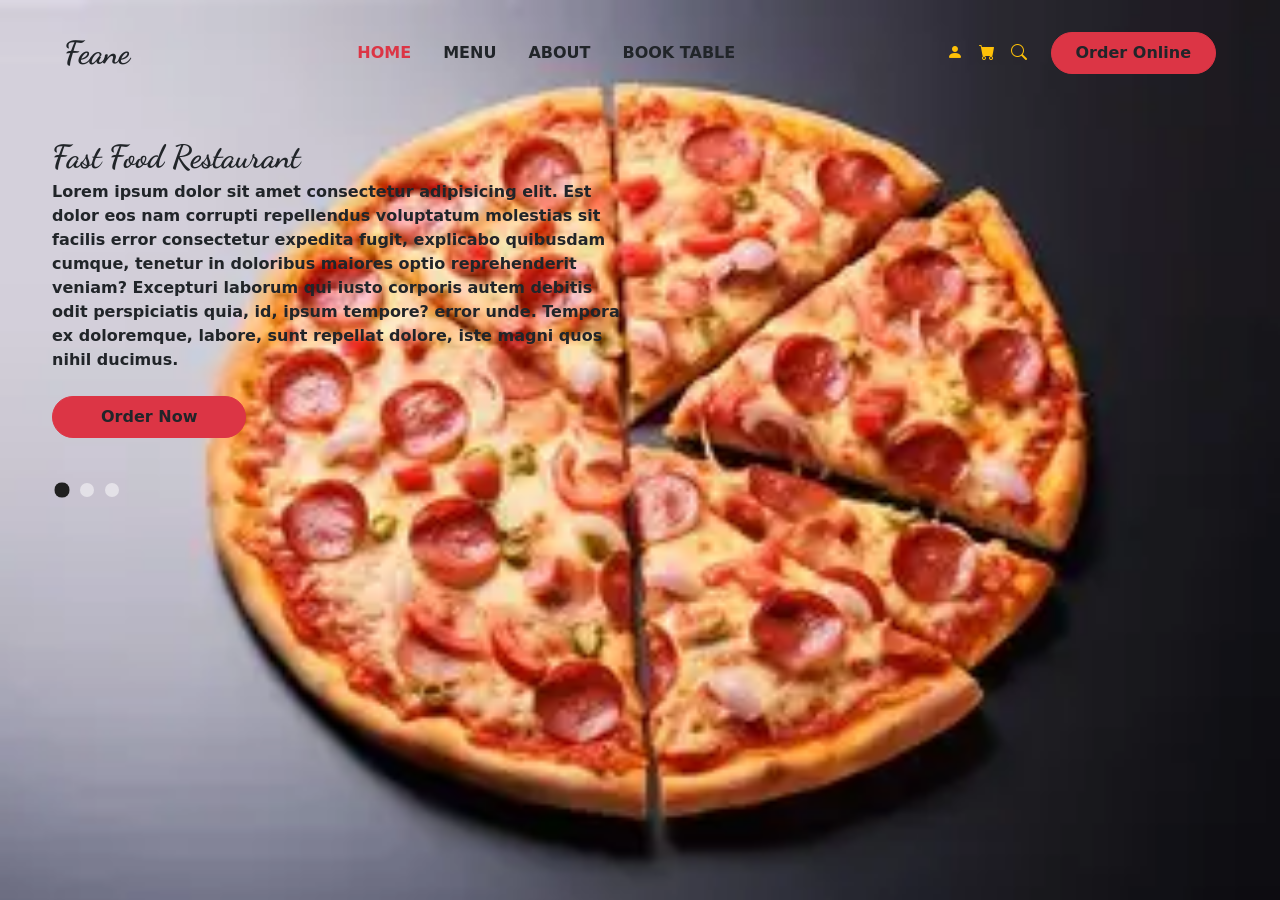
<file: Feane/index.html>
<!doctype html>
<html>
  <head>
    <meta charset="utf-8" />
    <meta name="viewport" content="width=device-width, initial-scale=1" />

    <title>Feane</title>
    <link rel="preconnect" href="https://fonts.googleapis.com" />
    <link rel="preconnect" href="https://fonts.gstatic.com" crossorigin />
    <link
      href="https://fonts.googleapis.com/css2?family=Dancing+Script:wght@400..700&display=swap"
      rel="stylesheet"
    />
    <link rel="stylesheet" href="assets/css/bootstrap.min.css" />

    <!-- Bootstrap Icons -->
    <link
      rel="stylesheet"
      href="https://cdn.jsdelivr.net/npm/bootstrap-icons@1.13.1/font/bootstrap-icons.min.css"
    />
    <link
      href="https://fonts.googleapis.com/css2?family=Great+Vibes&display=swap"
      rel="stylesheet"
    />
    <link rel="stylesheet" href="assets/css/style.css" />
  </head>

  <body>
    <div class="parent bg-dark min-vh-100 py-3">
      <div class="container">
        <nav class="navbar navbar-expand-lg text-center navbar-dark bg-transparent">
          <div class="container-fluid">
            <a class="navbar-brand text-dark fw-bold" href="#">Feane</a>
            <button
              class="navbar-toggler"
              type="button"
              data-bs-toggle="collapse"
              data-bs-target="#navbarNav"
              aria-controls="navbarNav"
              aria-expanded="false"
              aria-label="Toggle navigation"
            >
              <span class="navbar-toggler-icon"></span>
            </button>
            <div class="collapse navbar-collapse" id="navbarNav">
              <div class="navbar-nav mx-auto">
                <a class="nav-link text-danger fw-bold active px-3" href="#"
                  >HOME</a
                >
                <a class="nav-link text-dark link-danger fw-bold px-3" href="#">MENU</a>
                <a class="nav-link text-dark link-danger fw-bold px-3" href="#">ABOUT</a>
                <a class="nav-link text-dark link-danger fw-bold px-3" href="#"
                  >BOOK TABLE</a
                >
              </div>
              <div class="d-flex align-items-center justify-content-center gap-3 mt-3 mt-lg-0">
                <a href="#" class="text-warning"
                  ><i class="bi bi-person-fill"></i
                ></a>
                <a href="#" class="text-warning"
                  ><i class="bi bi-cart-fill"></i
                ></a>
                <a href="#" class="text-warning"><i class="bi bi-search"></i></a>
                <a
                  href="#"
                  class="btn btn-danger text-dark rounded-pill px-4 py-2 ms-2 fw-semibold"
                >
                  Order Online
                </a>
              </div>
            </div>
          </div>
        </nav>
      </div>
      <div class="container mt-5">
        <div class="row align-items-center">
          <div class="col-lg-6">
            <div id="heroSlider" class="carousel slide" data-bs-ride="carousel">
              <div class="carousel-inner">
                <div class="carousel-item active">
                  <h1 class="fo text-dark display-4 fw-bold mb-1">
                    Fast Food Restaurant
                  </h1>
                  <p class="text-light-50 text-dark fw-bold mb-4">
                    Lorem ipsum dolor sit amet consectetur adipisicing elit. Est
                    dolor eos nam corrupti repellendus voluptatum molestias sit
                    facilis error consectetur expedita fugit, explicabo
                    quibusdam cumque, tenetur in doloribus maiores optio
                    reprehenderit veniam? Excepturi laborum qui iusto corporis
                    autem debitis odit perspiciatis quia, id, ipsum tempore?
                    error unde. Tempora ex doloremque, labore, sunt repellat
                    dolore, iste magni quos nihil ducimus.
                  </p>
                  <a
                    href="#"
                    class="btn btn-danger text-dark rounded-pill px-5 py-2 fw-semibold"
                  >
                    Order Now
                  </a>
                </div>
                <div class="carousel-item">
                  <h1 class="fo text-dark display-4 fw-bold mb-3">
                    Delicious Food
                  </h1>
                  <p class="text-light-50 text-dark fw-bold mb-4">
                    Doloremque, itaque aperiam facilis rerum, commodi,
                    temporibus sapiente ad mollitia laborum quam quisquam esse
                    error unde. Tempora ex doloremque, labore, sunt repellat
                    dolore, iste magni quos nihil ducimus libero ipsam.
                    reprehenderit veniam? Excepturi laborum qui iusto corporis
                    autem debitis odit perspiciatis quia, id, ipsum tempore?
                    error unde. Tempora ex doloremque, labore, sunt repellat
                    dolore, iste magni quos nihil ducimus.
                  </p>
                  <a
                    href="#"
                    class="btn btn-danger text-dark rounded-pill px-5 py-2 fw-semibold"
                  >
                    Order Now
                  </a>
                </div>
                <div class="carousel-item">
                  <h1 class="fo text-dark display-4 fw-bold mb-3">
                    Best Burgers
                  </h1>
                  <p class="text-light-50 text-dark fw-bold mb-4">
                    Doloremque, itaque aperiam facilis rerum, commodi,
                    temporibus sapiente ad mollitia laborum quam quisquam esse
                    error unde. Tempora ex doloremque, labore, sunt repellat
                    dolore, iste magni quos nihil ducimus libero ipsam.
                    Doloremque, itaque aperiam facilis rerum, commodi,
                    temporibus sapiente ad mollitia laborum quam quisquam esse
                    error unde. Tempora ex doloremque, labore, sunt repellat
                    dolore, iste magni quos nihil ducimus.
                  </p>
                  <a
                    href="#"
                    class="btn btn-danger text-dark rounded-pill px-5 py-2 fw-semibold"
                  >
                    Order Now
                  </a>
                </div>
              </div>
              <div
                class="carousel-indicators custom-indicators me-auto m-0 mb-0"
              >
                <button
                  type="button"
                  data-bs-target="#heroSlider"
                  data-bs-slide-to="0"
                  class="active"
                  aria-current="true"
                  aria-label="Slide 1"
                ></button>
                <button
                  type="button"
                  data-bs-target="#heroSlider"
                  data-bs-slide-to="1"
                  aria-label="Slide 2"
                ></button>
                <button
                  type="button"
                  data-bs-target="#heroSlider"
                  data-bs-slide-to="2"
                  aria-label="Slide 3"
                ></button>
              </div>
            </div>
          </div>
        </div>
      </div>
    </div>
    <script src="assets/js/bootstrap.bundle.min.js"></script>
  </body>
</html>
</file>
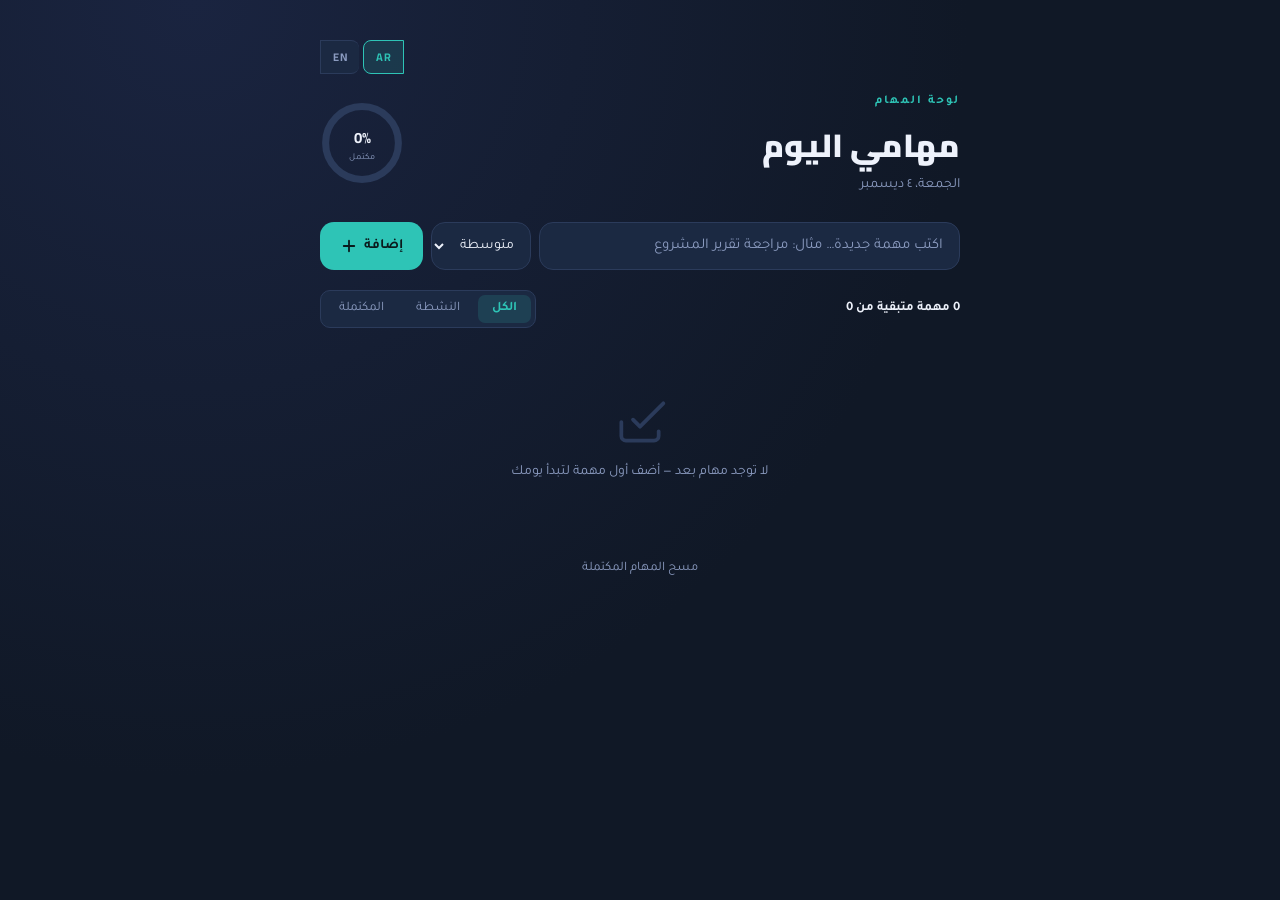
<file: to-do-list/index.html>
<!doctype html>
<html lang="ar" dir="rtl">
  <head>
    <meta charset="UTF-8" />
    <meta name="viewport" content="width=device-width, initial-scale=1.0" />
    <title>TO-DO-LIST</title>
    <link rel="preconnect" href="https://fonts.googleapis.com" />
    <link
      href="https://fonts.googleapis.com/css2?family=Cairo:wght@400;600;700;900&family=Tajawal:wght@300;400;500;700&family=Inter:wght@400;500;600;700;900&display=swap"
      rel="stylesheet"
    />
    <link rel="stylesheet" href="style.css" />
  </head>
  <body>
    <div class="app">
      <!-- Change Language -->
      <div class="lang-switch">
        <button class="lang-btn active" data-lang="ar" id="langArBtn">
          AR
        </button>
        <button class="lang-btn" data-lang="en" id="langEnBtn">EN</button>
      </div>
      <!-- Title + Progress Ring -->
      <header class="app-header">
        <div class="header-text">
          <span class="eyebrow" data-i18n="eyebrow">لوحة المهام</span>
          <h1 data-i18n="title">مهامي اليوم</h1>
          <p class="subtitle" id="dateLine"></p>
        </div>
        <div class="progress-ring" id="progressRing">
          <svg viewBox="0 0 120 120">
            <circle class="ring-bg" cx="60" cy="60" r="52"></circle>
            <circle
              class="ring-fill"
              id="ringFill"
              cx="60"
              cy="60"
              r="52"
            ></circle>
          </svg>
          <div class="ring-label">
            <span id="ringPercent">0%</span>
            <small data-i18n="ringDone">مكتمل</small>
          </div>
        </div>
      </header>
      <!-- Important Addition -->
      <form class="add-form" id="addForm" autocomplete="off">
        <input
          type="text"
          id="taskInput"
          data-i18n-placeholder="inputPlaceholder"
          placeholder="اكتب مهمة جديدة… مثال: مراجعة تقرير المشروع"
          maxlength="120"
          data-i18n-aria="inputAria"
          aria-label="مهمة جديدة"
        />
        <select
          id="priorityInput"
          data-i18n-aria="priorityAria"
          aria-label="أولوية المهمة"
        >
          <option value="low" data-i18n="low">منخفضة</option>
          <option value="medium" selected data-i18n="medium">متوسطة</option>
          <option value="high" data-i18n="high">عالية</option>
        </select>
        <button type="submit" class="btn-add">
          <span data-i18n="addBtn">إضافة</span>
          <svg width="18" height="18" viewBox="0 0 24 24" fill="none">
            <path
              d="M12 5v14M5 12h14"
              stroke="currentColor"
              stroke-width="2.4"
              stroke-linecap="round"
            />
          </svg>
        </button>
      </form>
      <!-- Statistics And Filters -->
      <div class="toolbar">
        <div class="stats">
          <span id="remainingCount">0</span>
          <span data-i18n="statsMiddle">مهمة متبقية من</span>
          <span id="totalCount">0</span>
        </div>
        <div class="filters" role="tablist">
          <button
            class="filter-btn active"
            data-filter="all"
            data-i18n="filterAll"
          >
            الكل
          </button>
          <button
            class="filter-btn"
            data-filter="active"
            data-i18n="filterActive"
          >
            النشطة
          </button>
          <button
            class="filter-btn"
            data-filter="completed"
            data-i18n="filterCompleted"
          >
            المكتملة
          </button>
        </div>
      </div>
      <!-- Task List -->
      <ul class="task-list" id="taskList"></ul>
      <!-- Empty Status -->
      <div class="empty-state" id="emptyState">
        <svg width="56" height="56" viewBox="0 0 24 24" fill="none">
          <path
            d="M9 11l3 3L22 4M4 12v6a2 2 0 002 2h12a2 2 0 002-2v-2"
            stroke="currentColor"
            stroke-width="1.6"
            stroke-linecap="round"
            stroke-linejoin="round"
          />
        </svg>
        <p id="emptyText">لا توجد مهام بعد — أضف أول مهمة لتبدأ يومك</p>
      </div>
      <!-- Deleted Completed -->
      <footer class="app-footer">
        <button
          id="clearCompleted"
          class="btn-clear"
          data-i18n="clearCompleted"
        >
          مسح المهام المكتملة
        </button>
      </footer>
    </div>
    <script src="script.js"></script>
  </body>
</html>
</file>
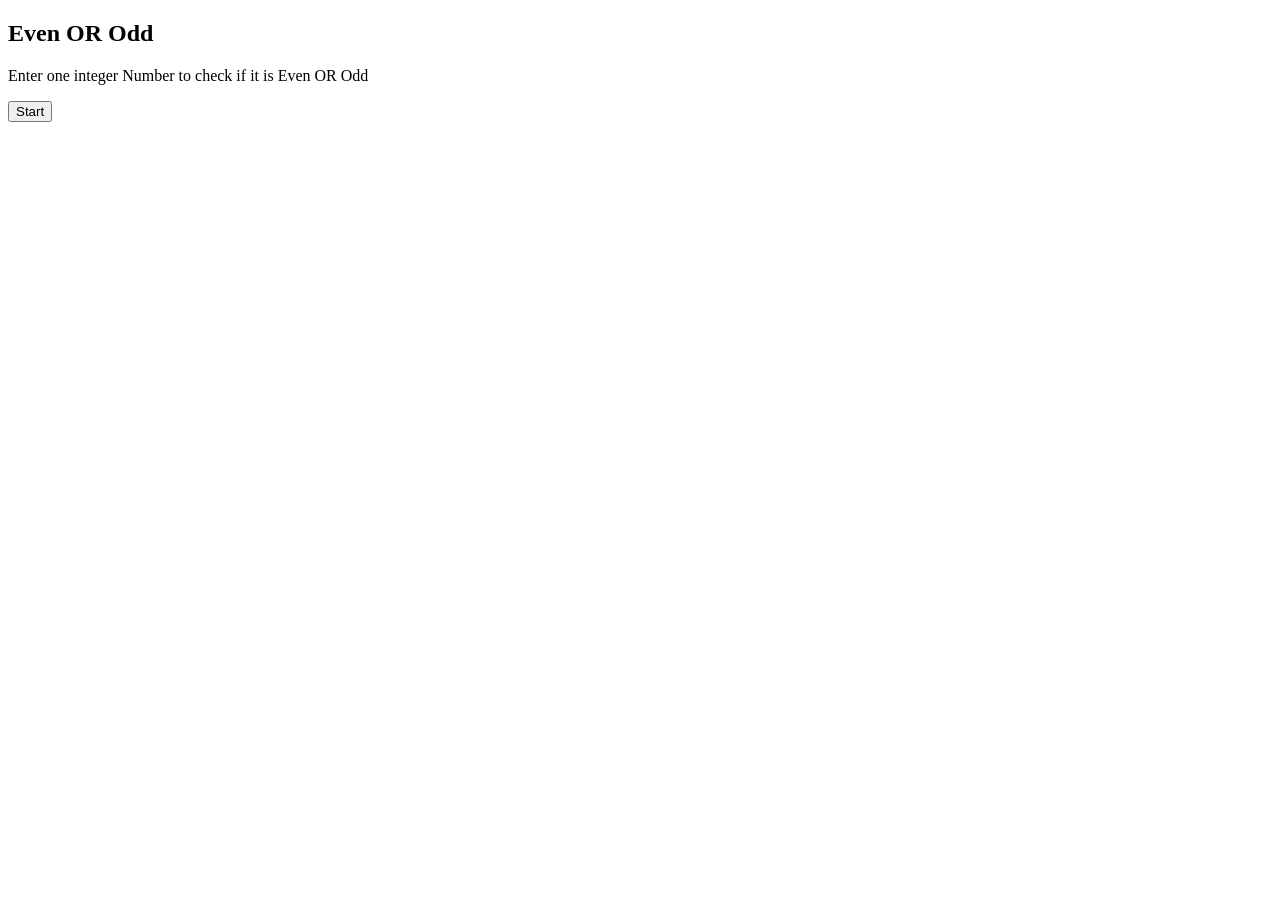
<file: task-js/even-or-odd/index.html>
<!DOCTYPE html>
<html lang="en">
<head>
  <meta charset="UTF-8">
  <title>Even OR Odd</title>
</head>
<body>
  <h2>Even OR Odd</h2>
  <p>Enter one integer Number to check if it is Even OR Odd</p>
  <button id="startBtn">Start</button>
  <p id="result"></p>
  <script src="plugin.js"></script>
</body>
</html>
</file>
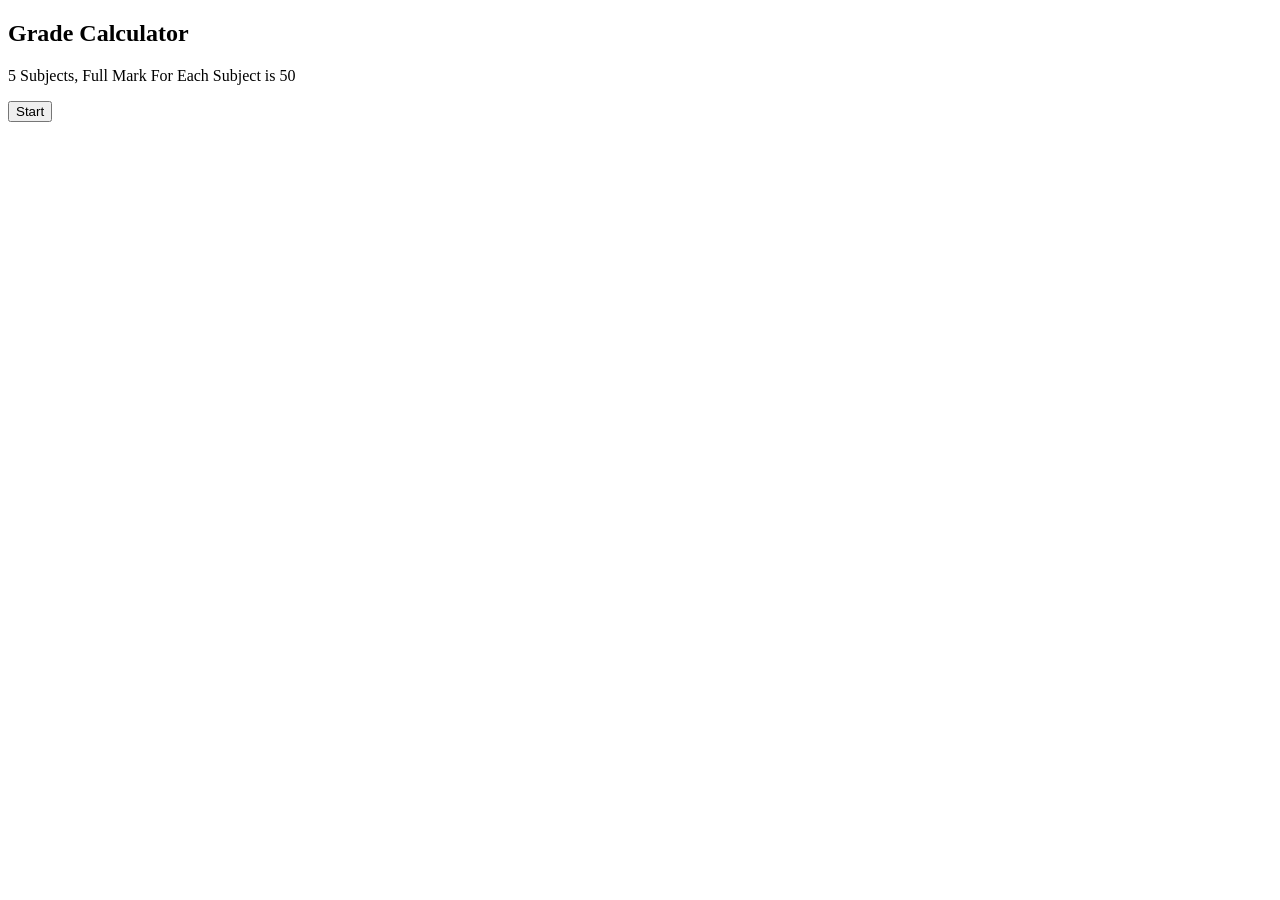
<file: task-js/grade/index.html>
<!DOCTYPE html>
<html lang="en">
<head>
  <meta charset="UTF-8">
  <title>Grade Calculator</title>
</head>
<body>
  <h2>Grade Calculator</h2>
  <p>5 Subjects, Full Mark For Each Subject is 50</p>
  <button id="startBtn">Start</button>
  <p id="result"></p>
  <script src="plugin.js"></script>
</body>
</html>
</file>
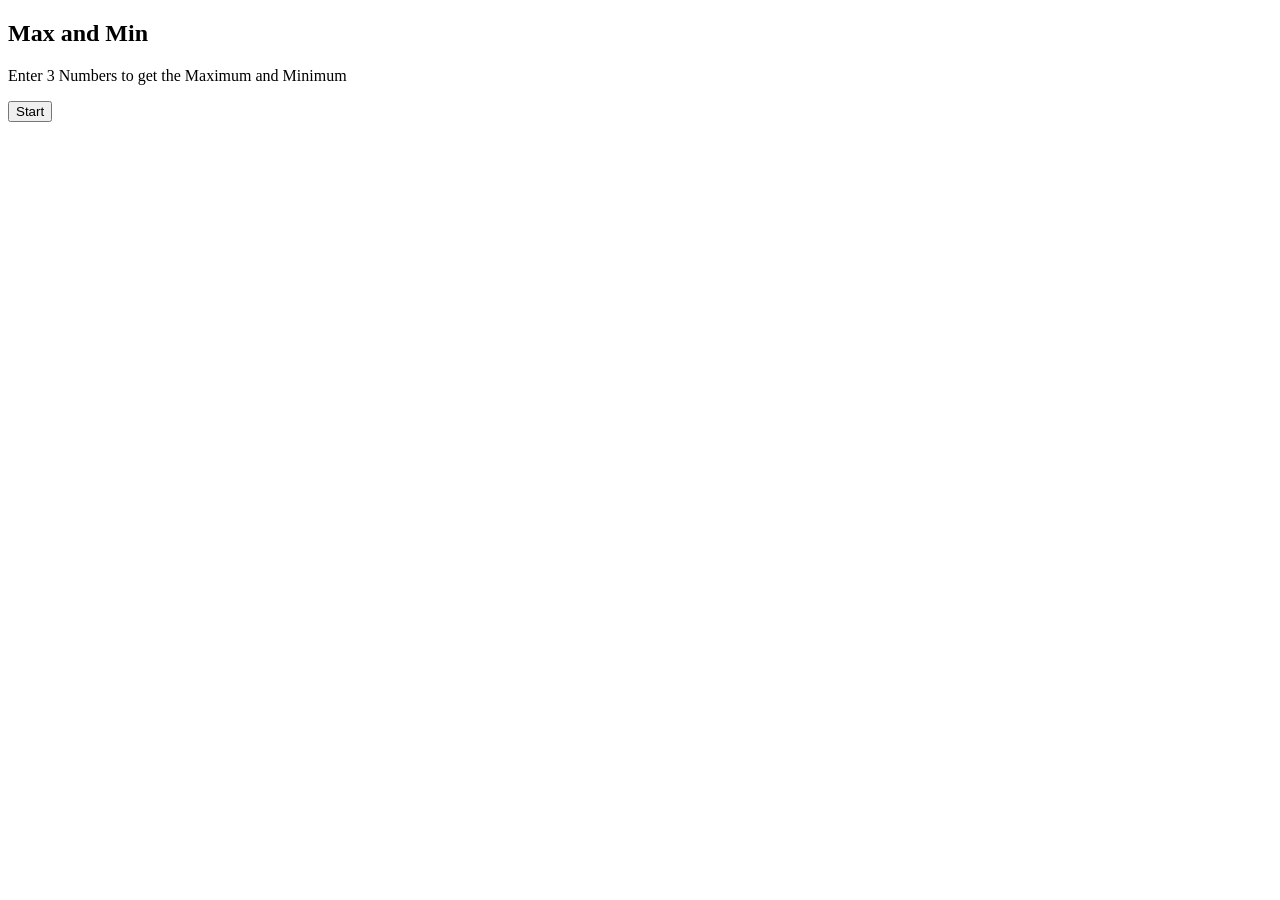
<file: task-js/max-and-minimum/index.html>
<!DOCTYPE html>
<html lang="en">
<head>
  <meta charset="UTF-8">
  <title>Maximum and Minimum</title>
</head>
<body>
  <h2>Max and Min</h2>
  <p>Enter 3 Numbers to get the Maximum and Minimum</p>
  <button id="startBtn">Start</button>
  <p id="result"></p>
  <script src="plugin.js"></script>
</body>
</html>
</file>
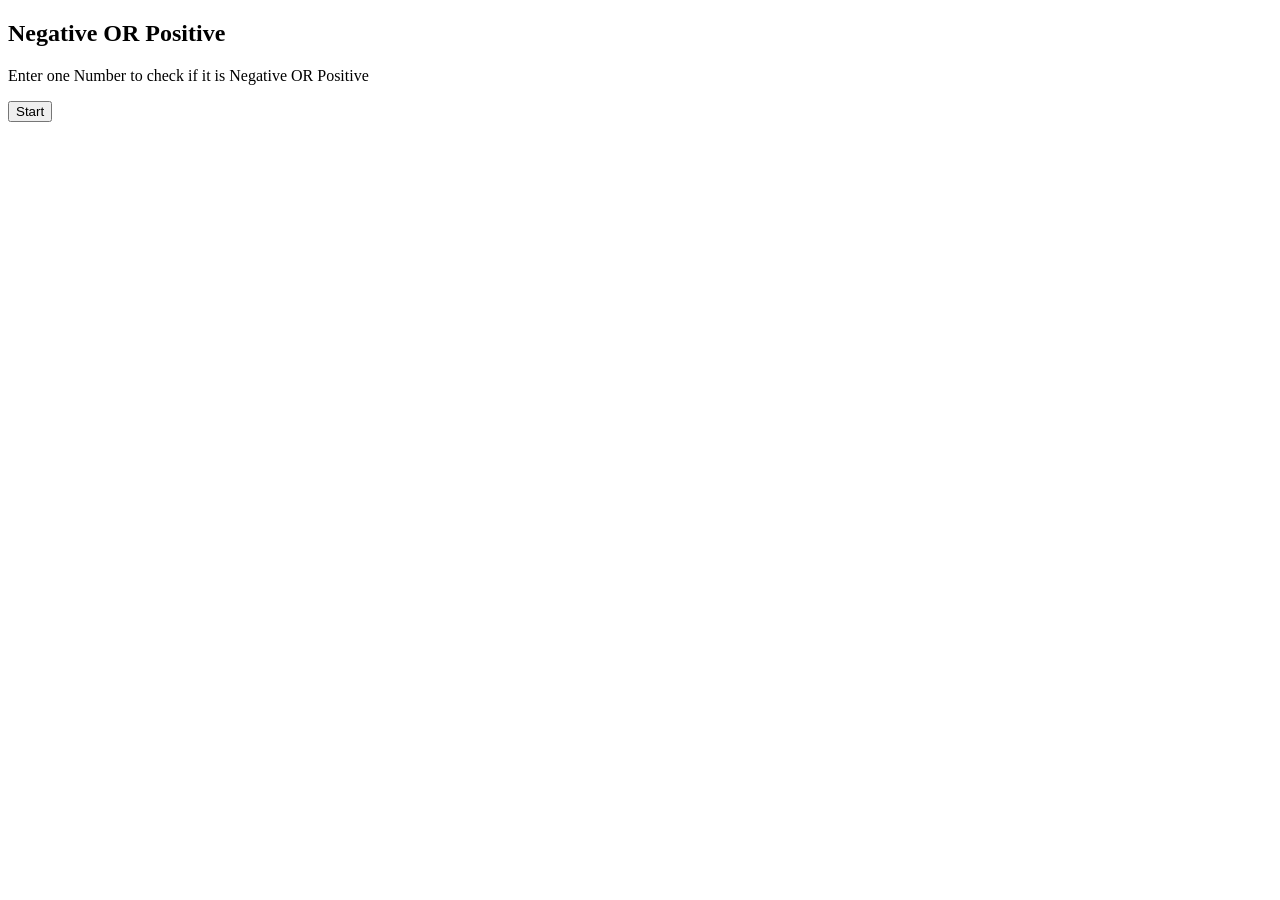
<file: task-js/negative-or-positive/index.html>
<!DOCTYPE html>
<html lang="en">
<head>
  <meta charset="UTF-8">
  <title>Negative OR Positive</title>
</head>
<body>
  <h2>Negative OR Positive</h2>
  <p>Enter one Number to check if it is Negative OR Positive</p>
  <button id="startBtn">Start</button>
  <p id="result"></p>
  <script src="plugin.js"></script>
</body>
</html>
</file>
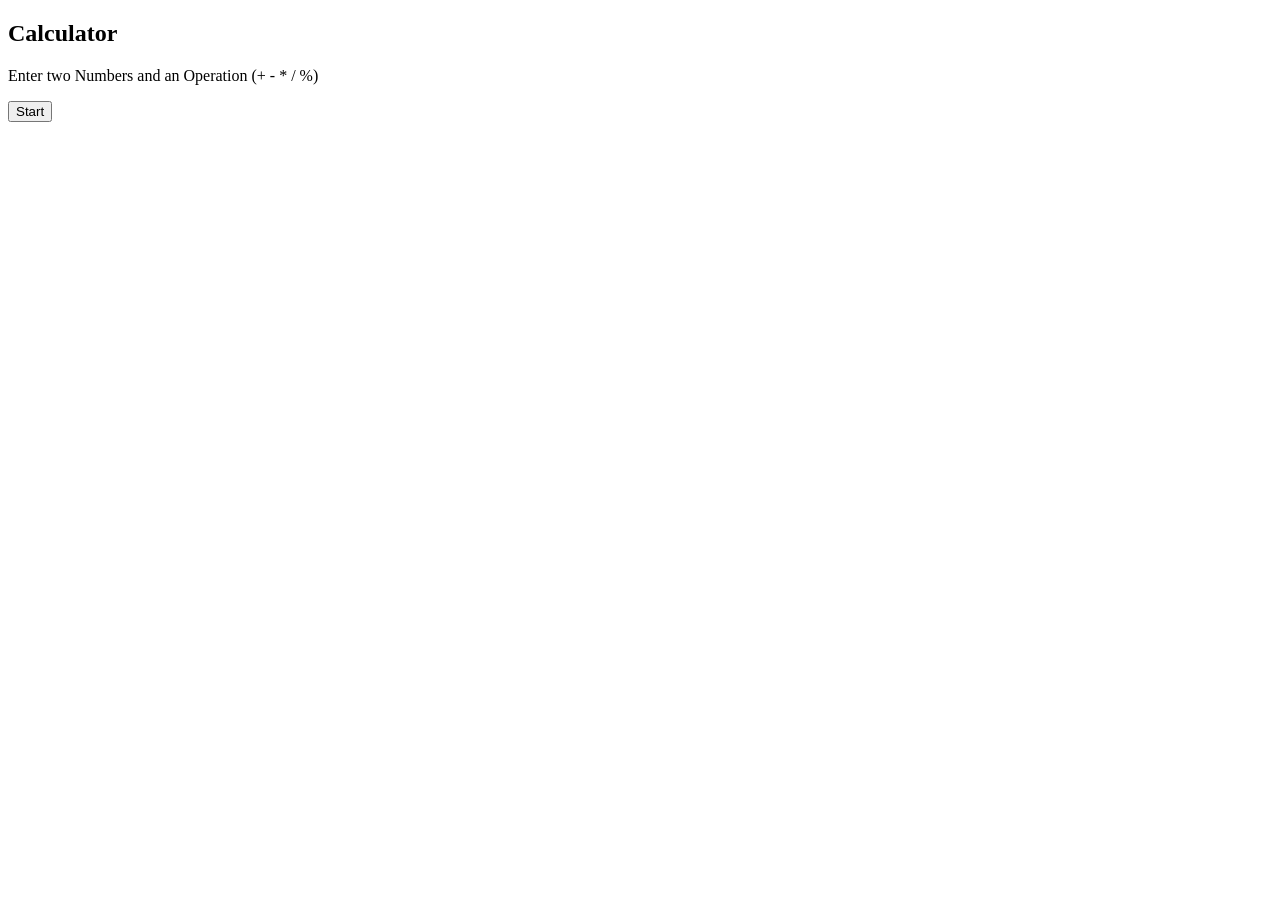
<file: task-js/numbers-and-operation/index.html>
<!DOCTYPE html>
<html lang="en">
<head>
  <meta charset="UTF-8">
  <title>Calculator</title>
</head>
<body>
  <h2>Calculator</h2>
  <p>Enter two Numbers and an Operation (+ - * / %)</p>
  <button id="startBtn">Start</button>
  <p id="result"></p>
  <script src="plugin.js"></script>
</body>
</html>
</file>
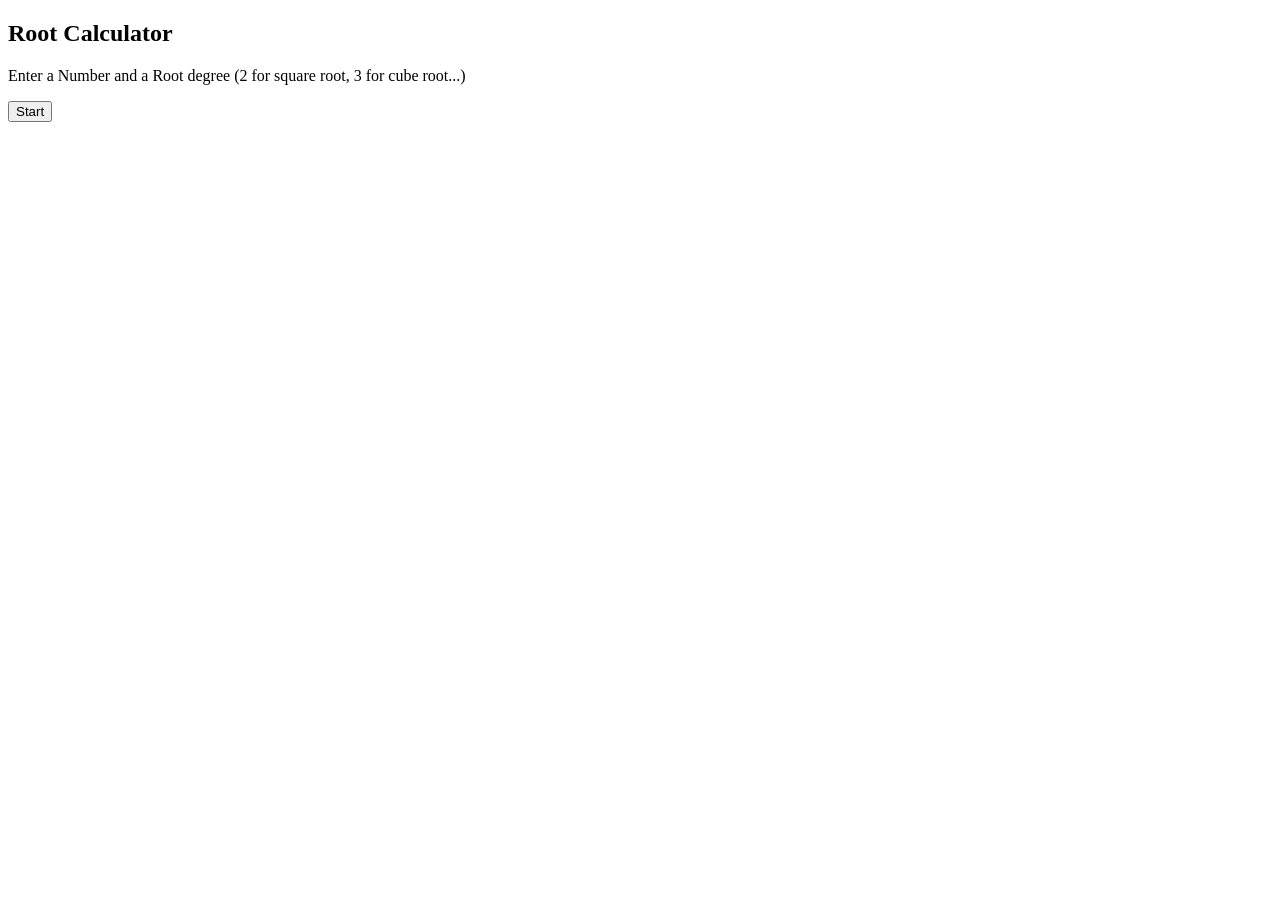
<file: task-js/root/index.html>
<!DOCTYPE html>
<html lang="en">
<head>
  <meta charset="UTF-8">
  <title>Root Calculator</title>
</head>
<body>
  <h2>Root Calculator</h2>
  <p>Enter a Number and a Root degree (2 for square root, 3 for cube root...)</p>
  <button id="startBtn">Start</button>
  <p id="result"></p>
  <script src="plugin.js"></script>
</body>
</html>
</file>
<file: Feane/assets/css/style.css>
* {
    margin: 0;
    padding: 0;
    box-sizing: border-box;
}



.parent {
    background-image: url('../images/image.png');
    background-size: cover;
    width: 100%;
    height: 100vh;
}

.container-fluid .navbar-brand,
.fo {
    font-family: 'Dancing Script', cursive;
    font-size: 2rem;
}

.container {
    max-width: 1200px;
}


.custom-indicators {
  position: relative !important;
  justify-content: start !important;
  margin-top: 45px !important;
}

.custom-indicators button {
  width: 14px !important;
  height: 14px !important;
  border-radius: 50% !important;
  background-color: #fff !important;
  border: none !important;
  opacity: 0.8;
  transition: all 0.3s ease;
  margin-right: 8px !important;
}

.custom-indicators button.active {
  background-color: #202020 !important;
  opacity: 1;
  transform: scale(1.1);
}
</file>
<file: to-do-list/style.css>
:root {
  --bg: #101826;
  --bg-elevated: #16213a;
  --card: #1b2942;
  --card-hover: #202f4c;
  --border: #2b3b5b;
  --text-primary: #eef2fb;
  --text-muted: #8b9bc0;
  --accent: #2ec4b6;
  --accent-soft: rgba(46, 196, 182, 0.15);
  --priority-low: #5fb3ff;
  --priority-medium: #ffb020;
  --priority-high: #ff5d73;
  --danger: #ff5d73;
  --radius: 14px;
  --shadow: 0 10px 30px rgba(0, 0, 0, 0.35);
}

* {
  box-sizing: border-box;
  margin: 0;
  padding: 0;
}

body {
  background: radial-gradient(circle at 15% 0%, #1a2440 0%, var(--bg) 55%);
  color: var(--text-primary);
  font-family: "Tajawal", "Inter", sans-serif;
  min-height: 100vh;
  padding: 40px 20px;
  display: flex;
  justify-content: center;
}

.app {
  width: 100%;
  max-width: 640px;
}

.lang-switch {
  display: flex;
  justify-content: flex-end;
  gap: 4px;
  margin-bottom: 18px;
}

html[dir="ltr"] .lang-switch {
  justify-content: flex-start;
}

.lang-btn {
  background: var(--card);
  border: 1px solid var(--border);
  color: var(--text-muted);
  font-family: "Cairo", "Inter", sans-serif;
  font-size: 11px;
  font-weight: 700;
  letter-spacing: 0.5px;
  padding: 6px 12px;
  border-radius: 8px;
  cursor: pointer;
  transition: all 0.15s;
}

.lang-btn:first-child {
  border-radius: 8px 0 0 8px;
}
.lang-btn:last-child {
  border-radius: 0 8px 8px 0;
  border-right: none;
}
html[dir="ltr"] .lang-btn:first-child {
  border-radius: 0 8px 8px 0;
  border-right: none;
}
html[dir="ltr"] .lang-btn:last-child {
  border-radius: 8px 0 0 8px;
  border-right: 1px solid var(--border);
  border-left: none;
}

.lang-btn:hover {
  color: var(--text-primary);
}

.lang-btn.active {
  background: var(--accent-soft);
  color: var(--accent);
  border-color: var(--accent);
}

html[lang="en"] body {
  font-family: "Inter", "Tajawal", sans-serif;
}

html[lang="en"] .app-header h1,
html[lang="en"] .eyebrow {
  font-family: "Inter", "Cairo", sans-serif;
}

.app-header {
  display: flex;
  align-items: center;
  justify-content: space-between;
  gap: 20px;
  margin-bottom: 28px;
}

.eyebrow {
  font-size: 12px;
  letter-spacing: 2px;
  color: var(--accent);
  font-weight: 700;
  text-transform: uppercase;
}

.app-header h1 {
  font-family: "Cairo", sans-serif;
  font-size: 32px;
  font-weight: 900;
  margin: 4px 0 2px;
}

.subtitle {
  color: var(--text-muted);
  font-size: 14px;
}

.progress-ring {
  position: relative;
  width: 84px;
  height: 84px;
  flex-shrink: 0;
}

.progress-ring svg {
  width: 100%;
  height: 100%;
  transform: rotate(-90deg);
}

.ring-bg {
  fill: none;
  stroke: var(--border);
  stroke-width: 10;
}

.ring-fill {
  fill: none;
  stroke: var(--accent);
  stroke-width: 10;
  stroke-linecap: round;
  stroke-dasharray: 326.7;
  stroke-dashoffset: 326.7;
  transition: stroke-dashoffset 0.5s ease;
}

.ring-label {
  position: absolute;
  inset: 0;
  display: flex;
  flex-direction: column;
  align-items: center;
  justify-content: center;
}

.ring-label span {
  font-family: "Cairo", sans-serif;
  font-weight: 700;
  font-size: 15px;
}

.ring-label small {
  font-size: 9px;
  color: var(--text-muted);
}

.add-form {
  display: flex;
  gap: 8px;
  margin-bottom: 20px;
}

#taskInput {
  flex: 1;
  background: var(--card);
  border: 1px solid var(--border);
  color: var(--text-primary);
  padding: 14px 16px;
  border-radius: var(--radius);
  font-family: "Tajawal", sans-serif;
  font-size: 15px;
  transition: border-color 0.2s;
}

#taskInput:focus {
  outline: none;
  border-color: var(--accent);
}

#taskInput::placeholder {
  color: var(--text-muted);
}

#priorityInput {
  background: var(--card);
  border: 1px solid var(--border);
  color: var(--text-primary);
  border-radius: var(--radius);
  padding: 0 12px;
  font-family: "Tajawal", sans-serif;
  font-size: 14px;
  cursor: pointer;
}

#priorityInput:focus {
  outline: none;
  border-color: var(--accent);
}

.btn-add {
  display: flex;
  align-items: center;
  gap: 6px;
  background: var(--accent);
  color: #0a1a1c;
  border: none;
  padding: 0 20px;
  border-radius: var(--radius);
  font-family: "Tajawal", sans-serif;
  font-weight: 700;
  font-size: 14px;
  cursor: pointer;
  transition:
    transform 0.15s,
    filter 0.15s;
}

.btn-add:hover {
  filter: brightness(1.08);
  transform: translateY(-1px);
}

.btn-add:active {
  transform: translateY(0);
}

.toolbar {
  display: flex;
  align-items: center;
  justify-content: space-between;
  margin-bottom: 16px;
  flex-wrap: wrap;
  gap: 10px;
}

.stats {
  color: var(--text-muted);
  font-size: 13px;
}

.stats span {
  color: var(--text-primary);
  font-weight: 700;
}

.filters {
  display: flex;
  gap: 4px;
  background: var(--card);
  padding: 4px;
  border-radius: 10px;
  border: 1px solid var(--border);
}

.filter-btn {
  background: transparent;
  border: none;
  color: var(--text-muted);
  padding: 6px 14px;
  border-radius: 7px;
  font-family: "Tajawal", sans-serif;
  font-size: 13px;
  cursor: pointer;
  transition: all 0.15s;
}

.filter-btn:hover {
  color: var(--text-primary);
}

.filter-btn.active {
  background: var(--accent-soft);
  color: var(--accent);
  font-weight: 700;
}

.task-list {
  list-style: none;
  display: flex;
  flex-direction: column;
  gap: 10px;
}

.task-item {
  background: var(--card);
  border: 1px solid var(--border);
  border-radius: var(--radius);
  padding: 14px 16px;
  display: flex;
  align-items: center;
  gap: 12px;
  animation: slideIn 0.25s ease;
  transition:
    background 0.15s,
    transform 0.15s;
}

.task-item:hover {
  background: var(--card-hover);
}

@keyframes slideIn {
  from {
    opacity: 0;
    transform: translateY(-6px);
  }
  to {
    opacity: 1;
    transform: translateY(0);
  }
}

.task-checkbox {
  width: 22px;
  height: 22px;
  border-radius: 50%;
  border: 2px solid var(--border);
  flex-shrink: 0;
  cursor: pointer;
  display: flex;
  align-items: center;
  justify-content: center;
  transition: all 0.15s;
  background: transparent;
}

.task-checkbox:hover {
  border-color: var(--accent);
}

.task-checkbox.checked {
  background: var(--accent);
  border-color: var(--accent);
}

.task-checkbox svg {
  width: 12px;
  height: 12px;
  color: #0a1a1c;
  opacity: 0;
  transition: opacity 0.15s;
}

.task-checkbox.checked svg {
  opacity: 1;
}

.task-body {
  flex: 1;
  min-width: 0;
}

.task-text {
  font-size: 15px;
  word-break: break-word;
  outline: none;
}

.task-item.completed .task-text {
  color: var(--text-muted);
  text-decoration: line-through;
}

.task-meta {
  display: flex;
  align-items: center;
  gap: 8px;
  margin-top: 4px;
}

.priority-tag {
  font-size: 10px;
  font-weight: 700;
  padding: 2px 8px;
  border-radius: 20px;
}

.priority-tag.low {
  background: rgba(95, 179, 255, 0.15);
  color: var(--priority-low);
}
.priority-tag.medium {
  background: rgba(255, 176, 32, 0.15);
  color: var(--priority-medium);
}
.priority-tag.high {
  background: rgba(255, 93, 115, 0.15);
  color: var(--priority-high);
}

.task-time {
  font-size: 11px;
  color: var(--text-muted);
}

.task-actions {
  display: flex;
  gap: 4px;
  opacity: 0;
  transition: opacity 0.15s;
}

.task-item:hover .task-actions,
.task-item:focus-within .task-actions {
  opacity: 1;
}

.icon-btn {
  width: 32px;
  height: 32px;
  border-radius: 8px;
  border: none;
  background: transparent;
  color: var(--text-muted);
  cursor: pointer;
  display: flex;
  align-items: center;
  justify-content: center;
  transition: all 0.15s;
}

.icon-btn:hover {
  background: var(--border);
  color: var(--text-primary);
}

.icon-btn.delete:hover {
  background: rgba(255, 93, 115, 0.15);
  color: var(--danger);
}

.empty-state {
  display: none;
  flex-direction: column;
  align-items: center;
  text-align: center;
  padding: 50px 20px;
  color: var(--text-muted);
}

.empty-state.visible {
  display: flex;
}

.empty-state svg {
  color: var(--border);
  margin-bottom: 14px;
}

.empty-state p {
  font-size: 14px;
}

.app-footer {
  margin-top: 22px;
  text-align: center;
}

.btn-clear {
  background: transparent;
  border: none;
  color: var(--text-muted);
  font-family: "Tajawal", sans-serif;
  font-size: 13px;
  cursor: pointer;
  padding: 8px 16px;
  transition: color 0.15s;
}

.btn-clear:hover {
  color: var(--danger);
}

@media (max-width: 480px) {
  .add-form {
    flex-wrap: wrap;
  }
  #taskInput {
    flex-basis: 100%;
  }
  #priorityInput {
    flex: 1;
  }
  .btn-add {
    flex: 1;
    justify-content: center;
  }
  .app-header h1 {
    font-size: 26px;
  }
}

button:focus-visible,
input:focus-visible,
select:focus-visible,
[contenteditable]:focus-visible {
  outline: 2px solid var(--accent);
  outline-offset: 2px;
}
</file>
